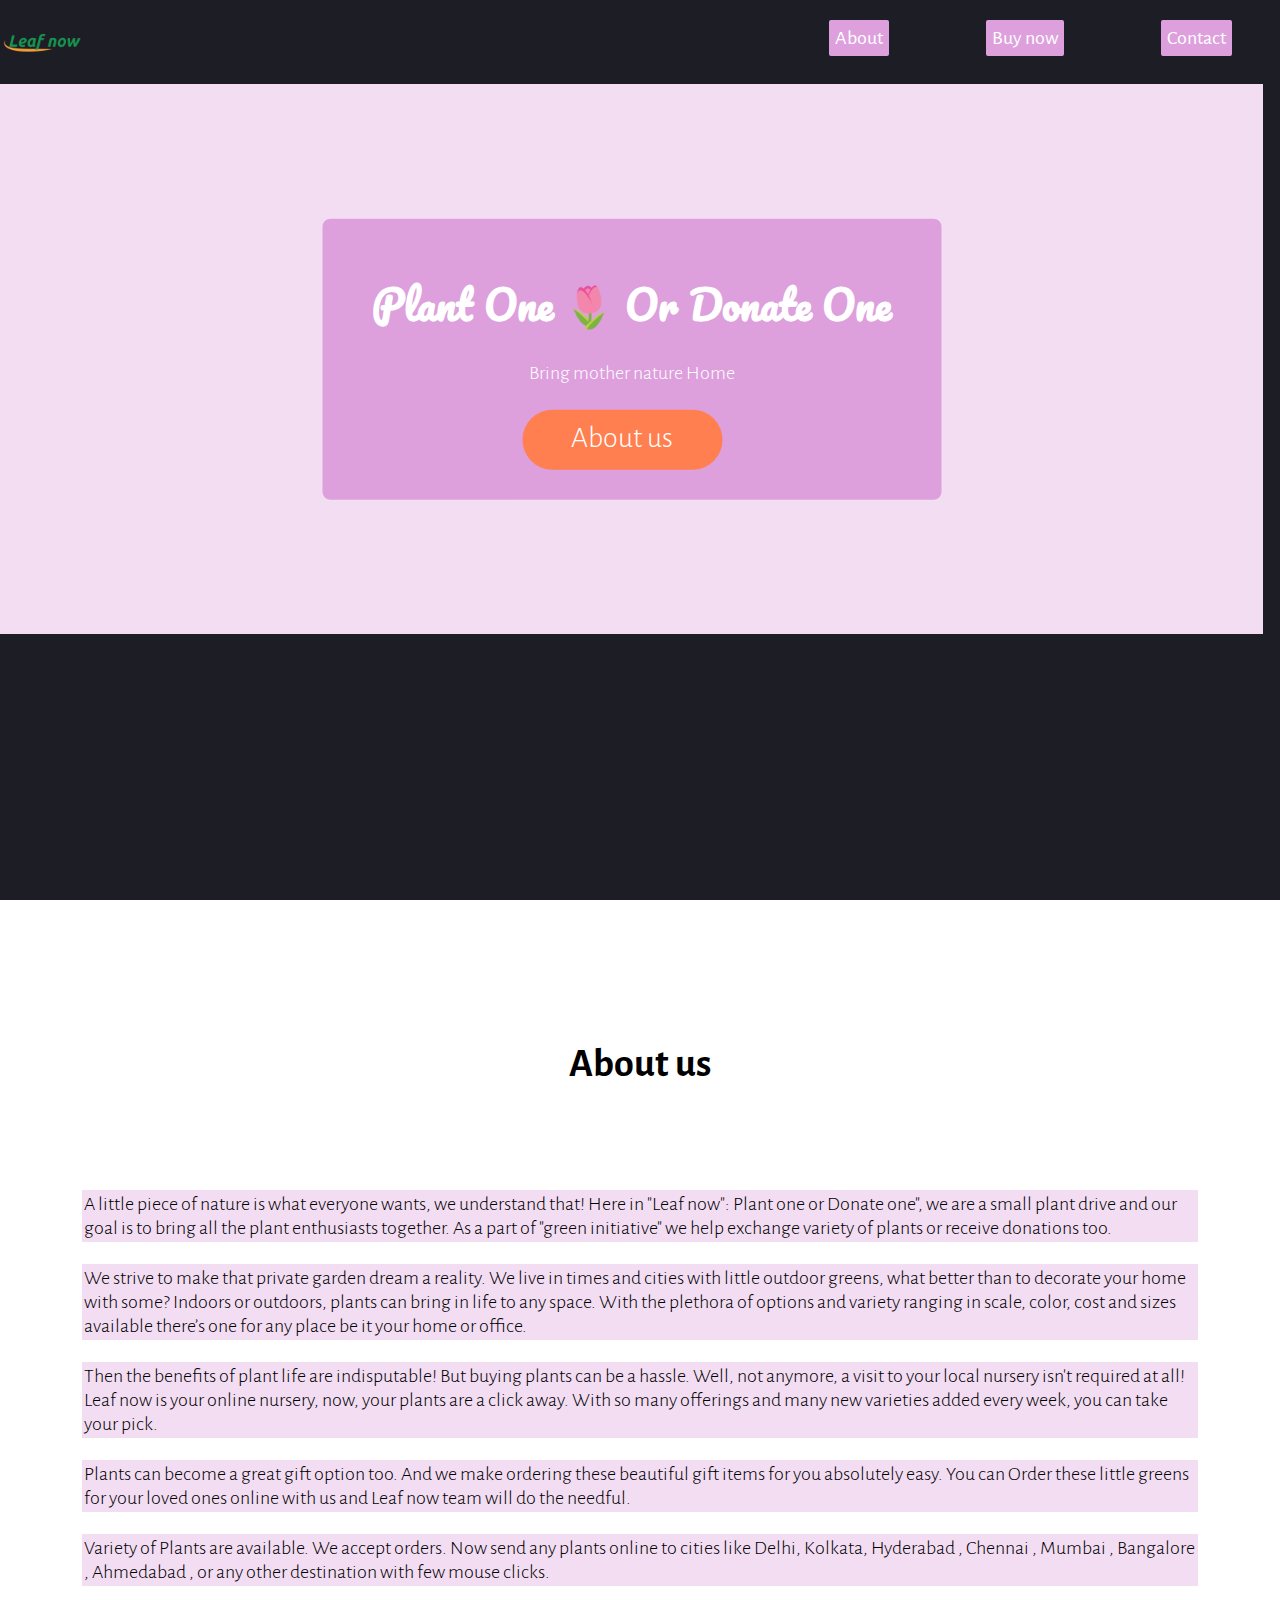
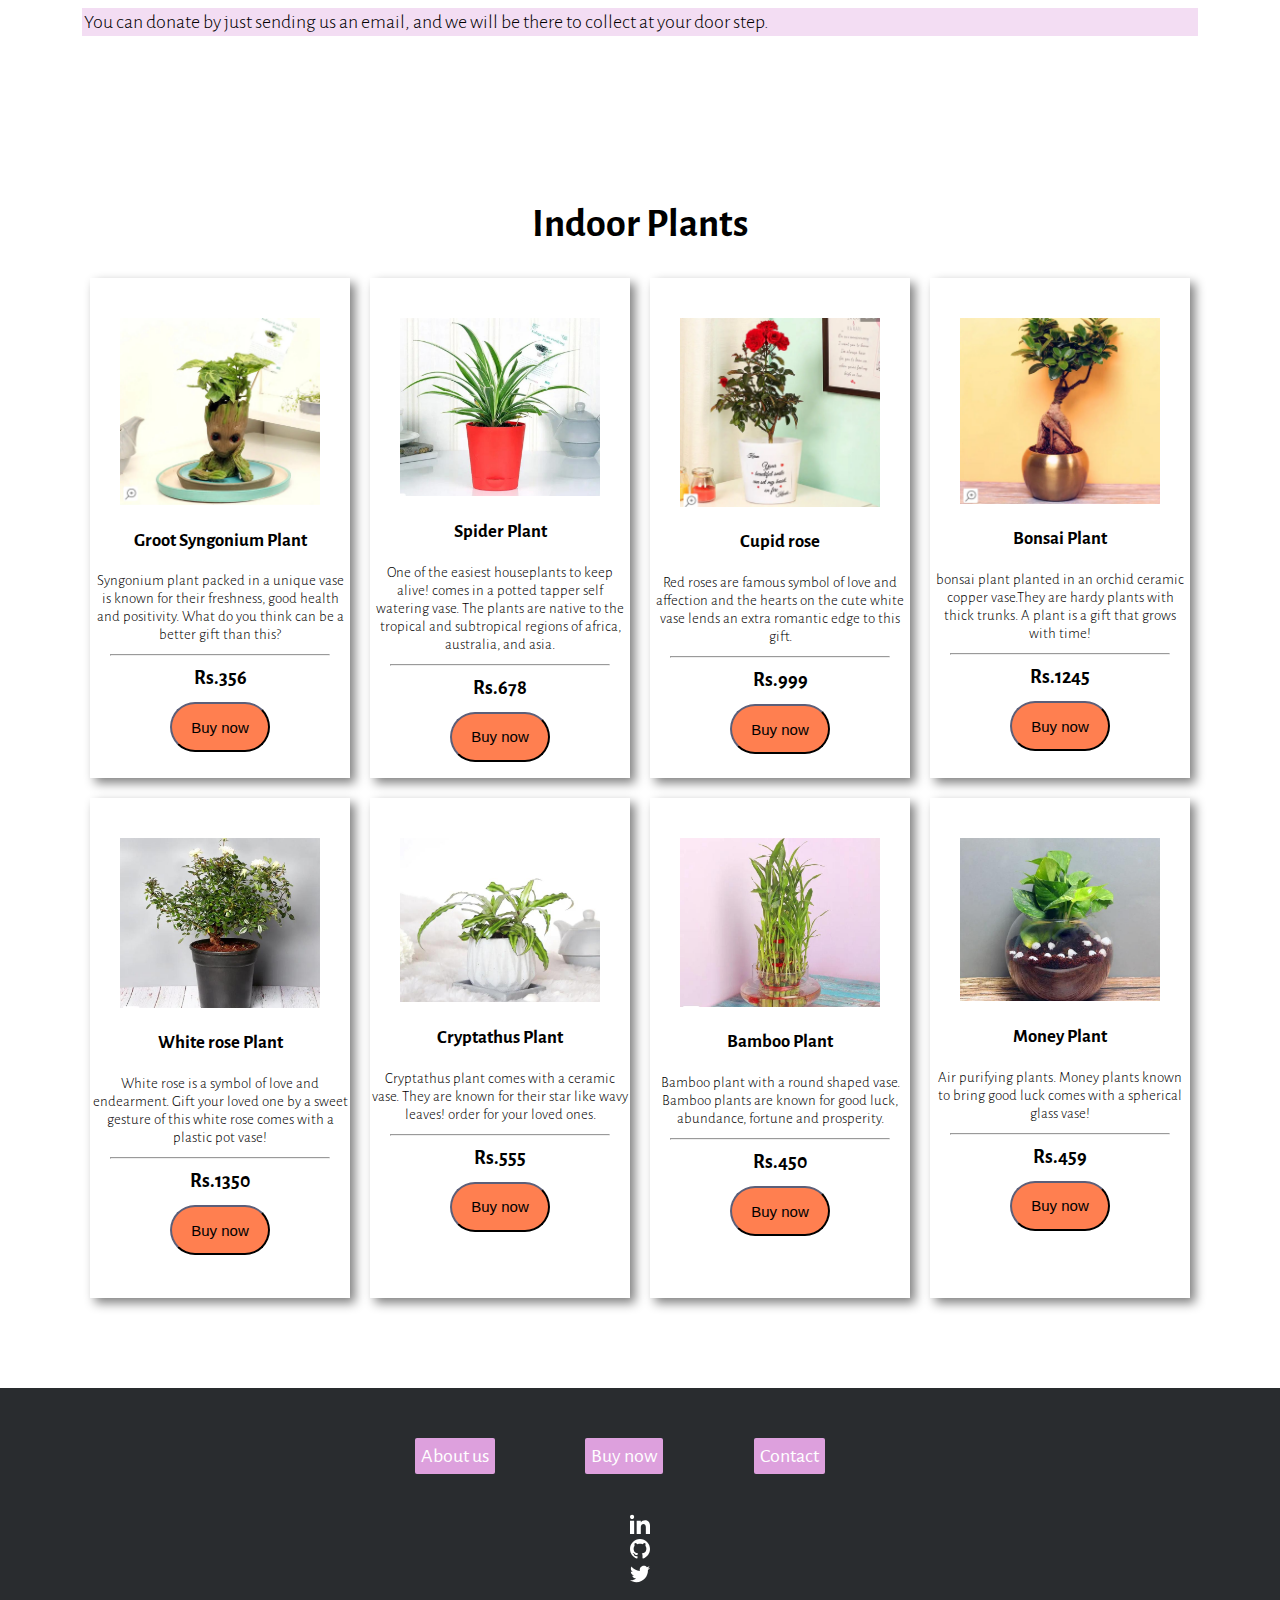
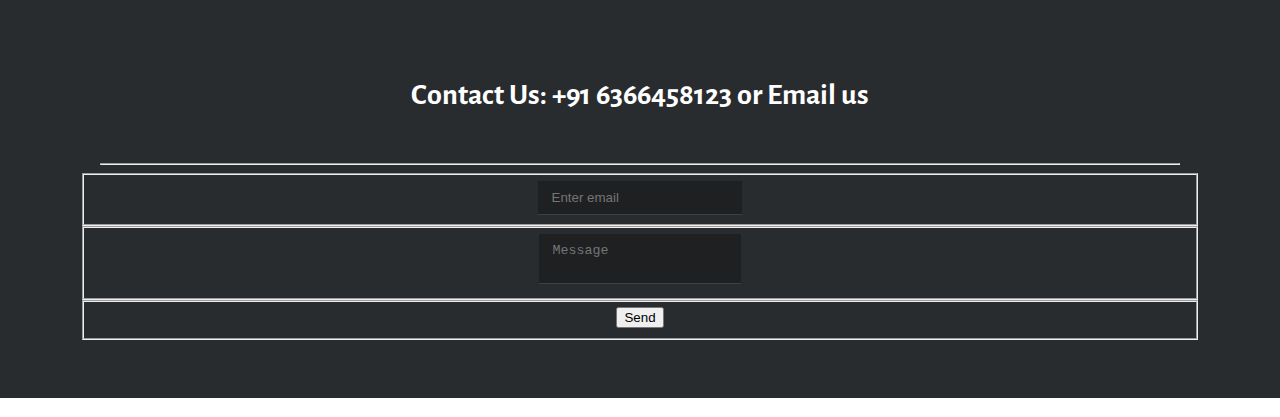
<file: index.html>
<!DOCTYPE html>
<html lang="en">
<head>
    <meta charset="UTF-8">
    <meta http-equiv="X-UA-Compatible" content="IE=edge">
    <meta name="viewport" content="width=device-width, initial-scale=1.0">
    <title>Leaf now</title>
    <link rel="stylesheet" href="leafnow.css" />
    <link rel="preconnect" href="https://fonts.gstatic.com">
    <link href="https://fonts.googleapis.com/css2?family=Fira+Sans:wght@300;400;700;800&display=swap" rel="stylesheet">
    <link rel="stylesheet" href="https://cdn.jsdelivr.net/npm/bootstrap-icons@1.5.0/font/bootstrap-icons.css" />
    <link rel="preconnect" href="https://fonts.googleapis.com">
<link rel="preconnect" href="https://fonts.gstatic.com" crossorigin>
<link href="https://fonts.googleapis.com/css2?family=Pacifico&display=swap" rel="stylesheet">

</head>
<body>
   <section class="hero">
      <div class="navbar"> 
          <nav>
           <img class="logo" src="logo.png" alt="Harshatha's logo" height="80" width="80" />
           <div><ul id="nav-list">
               <li><a href="#about-me">About</a></li>
               <li><a href="#projects">Buy now</a></li>
               <li><a href="#contact-me">Contact</a></li>
           </ul></div>
           <button class="hamburger" id="hamburger">
            <i class="bi bi-list"></i>
           </button>
       </nav></div>

       <div class="hero-area">
        <div class="hero-text">
             <h2 class="plant-one">Plant One 🌷 Or Donate One</h2>
           <p class="mother-nature">Bring mother nature Home</p>
           <div class="button"><a href="#about-me">About us</a></div>
         </div>
        </div> 
       </section>
   
       <section class="sub-section" id="about-me"> 
       <div class="information">
           <h2 class="about-page">About us</h2>
           <p class="about-p">A little piece of nature is what everyone wants, we understand that! Here in "Leaf now": Plant one or Donate one", we are a small plant drive and our goal is to bring all the plant enthusiasts together. As a part of "green initiative" we help exchange variety of plants or receive donations too.</p>
               <p class="about-p">We strive to make that private garden dream a reality. We live in times and cities with little outdoor greens, what better than to decorate your home with some? Indoors or outdoors, plants can bring in life to any space. With the plethora of options and variety ranging in scale, color, cost and sizes available there’s one for any place be it your home or office.</p> 
            
            <p class="about-p">Then the benefits of plant life are indisputable! But buying plants can be a hassle. Well, not anymore, a visit to your local nursery isn't required at all! Leaf now is your online nursery, now, your plants are a click away. With so many offerings and many new varieties added every week, you can take your pick.</p>
            
           <p class="about-p"> Plants can become a great gift option too. And we make ordering these beautiful gift items for you absolutely easy. You can Order these little greens for your loved ones online with us and Leaf now team will do the needful.</p>
            
           <p class="about-p"> Variety of Plants are available. We accept orders. Now send any plants online to cities like Delhi, Kolkata, Hyderabad , Chennai , Mumbai , Bangalore , Ahmedabad , or any other destination with few mouse clicks.</p>
           <p class="about-p">You can donate by just sending us an email, and we will be there to collect at your door step.</p>

        </div>
           <div class="headshot-container">
           
           
   </section>
   
   <section class="sub-section-new" id="projects">
       <h2 class="buy-now">Indoor Plants</h2>
       
       <div class="project-container1">
       <div class="project-card1">
           <img class="project-image" src="p1.jpeg" alt="project-one" />
           <h3>Groot Syngonium Plant</h3>
           <p class="subtext">Syngonium plant packed in a unique vase is known for their freshness, good health and positivity. What do you think can be a better gift than this?</p>
           <hr/>
           <p class="price">Rs.356</p>
           <button class="card-button">Buy now</button>
       </div>

       <div class="project-card1">
        <img class="project-image" src="p2.jpeg" alt="project-two" />
        <h3>Spider Plant</h3>
        <p class="subtext">One of the easiest houseplants to keep alive! comes in a potted tapper self watering vase. The plants are native to the tropical and subtropical regions of africa, australia, and asia.</p>
        <hr/>
        <p class="price">Rs.678</p>
        <button class="card-button">Buy now</button>
    </div>
        
       <div class="project-card1">
        <img class="project-image" src="p3.jpeg" alt="project-three" />
        <h3>Cupid rose</h3>
        <p class="subtext">Red roses are famous symbol of love and affection and the hearts on the cute white vase lends an extra romantic edge to this gift.</p>
        <hr/>
        <p class="price">Rs.999</p>
        <button class="card-button">Buy now</button>
       </div>

       <div class="project-card1">
           <img class="project-image" src="p4.jpeg" alt="project-one" />
           <h3>Bonsai Plant</h3>
           <p class="subtext">bonsai plant planted in an orchid ceramic copper vase.They are hardy plants with thick trunks. A plant is a gift that grows with time!</p>
           <hr/>
           <p class="price">Rs.1245</p>
           <button class="card-button">Buy now</button>
       </div>
    </div>

    <div class="project-container2">
        <div class="project-card2">
            <img class="project-image" src="p5.jpeg" alt="project-one" />
            <h3>White rose Plant</h3>
            <p class="subtext">White rose is a symbol of love and endearment. Gift your loved one by a sweet gesture of this white rose comes with a plastic pot vase!</p>
            <hr/>
            <p class="price">Rs.1350</p>
            <button class="card-button">Buy now</button>
        </div>

        <div class="project-card2">
         <img class="project-image" src="p6.jpeg" alt="project-two" />
         <h3>Cryptathus Plant</h3>
         <p class="subtext">Cryptathus plant comes with a ceramic vase. They are known for their star like wavy leaves! order for your loved ones.</p>
         <hr/>
         <p class="price">Rs.555</p>
         <button class="card-button">Buy now</button>
        </div>

        <div class="project-card2">
         <img class="project-image" src="p7.jpeg" alt="project-three" />
         <h3>Bamboo Plant</h3>
         <p class="subtext">Bamboo plant with a round shaped vase. Bamboo plants are known for good luck, abundance, fortune and prosperity.</p>
         <hr/>
         <p class="price">Rs.450</p>
         <button class="card-button">Buy now</button>
        </div>

        <div class="project-card2">
            <img class="project-image" src="p8.jpeg" alt="project-one" />
            <h3>Money Plant</h3>
            <p class="subtext">Air purifying plants. Money plants known to bring good luck comes with a spherical glass vase!</p>
            <hr/>
            <p class="price">Rs.459</p>
            <button class="card-button">Buy now</button>
        </div>
        </div>
   </section>
   
   <footer class="footer" id="contact-me">
    <div class="container">
        <div class="row">
            <div class="col-md-5">
                <div class="row">
                    <div class="col-6">
                        <div><ul id="nav-list">
                            <li><a href="#about-me">About us</a></li>
                            <li><a href="#projects">Buy now</a></li>
                            <li><a href="#contact-me">Contact</a></li>
                        </ul></div>
                    </div>
                </div>
                <div class="socials">
                    <div> <a href="http://www.linkedin.com" target = "_blank" class="social-main">
                      <svg xmlns="http://www.w3.org/2000/svg" fill="#ffffff" width="20" height="20" viewBox="0 0 24 24"><path d="M4.98 3.5c0 1.381-1.11 2.5-2.48 2.5s-2.48-1.119-2.48-2.5c0-1.38 1.11-2.5 2.48-2.5s2.48 1.12 2.48 2.5zm.02 4.5h-5v16h5v-16zm7.982 0h-4.968v16h4.969v-8.399c0-4.67 6.029-5.052 6.029 0v8.399h4.988v-10.131c0-7.88-8.922-7.593-11.018-3.714v-2.155z"/></svg>
                  </a></div> 
                    <div> <a href="http://www.github.com" target = "_blank" class="social-main">
                      <svg xmlns="http://www.w3.org/2000/svg" fill="#ffffff" width="20" height="20" viewBox="0 0 24 24"><path d="M12 0c-6.626 0-12 5.373-12 12 0 5.302 3.438 9.8 8.207 11.387.599.111.793-.261.793-.577v-2.234c-3.338.726-4.033-1.416-4.033-1.416-.546-1.387-1.333-1.756-1.333-1.756-1.089-.745.083-.729.083-.729 1.205.084 1.839 1.237 1.839 1.237 1.07 1.834 2.807 1.304 3.492.997.107-.775.418-1.305.762-1.604-2.665-.305-5.467-1.334-5.467-5.931 0-1.311.469-2.381 1.236-3.221-.124-.303-.535-1.524.117-3.176 0 0 1.008-.322 3.301 1.23.957-.266 1.983-.399 3.003-.404 1.02.005 2.047.138 3.006.404 2.291-1.552 3.297-1.23 3.297-1.23.653 1.653.242 2.874.118 3.176.77.84 1.235 1.911 1.235 3.221 0 4.609-2.807 5.624-5.479 5.921.43.372.823 1.102.823 2.222v3.293c0 .319.192.694.801.576 4.765-1.589 8.199-6.086 8.199-11.386 0-6.627-5.373-12-12-12z"/></svg>
                  </a></div> 
                    <div> <a href="http://www.twitter.com" target = "_blank" class="social-main">
                      <svg xmlns="http://www.w3.org/2000/svg" fill="#ffffff" width="20" height="20" viewBox="0 0 24 24"><path d="M24 4.557c-.883.392-1.832.656-2.828.775 1.017-.609 1.798-1.574 2.165-2.724-.951.564-2.005.974-3.127 1.195-.897-.957-2.178-1.555-3.594-1.555-3.179 0-5.515 2.966-4.797 6.045-4.091-.205-7.719-2.165-10.148-5.144-1.29 2.213-.669 5.108 1.523 6.574-.806-.026-1.566-.247-2.229-.616-.054 2.281 1.581 4.415 3.949 4.89-.693.188-1.452.232-2.224.084.626 1.956 2.444 3.379 4.6 3.419-2.07 1.623-4.678 2.348-7.29 2.04 2.179 1.397 4.768 2.212 7.548 2.212 9.142 0 14.307-7.721 13.995-14.646.962-.695 1.797-1.562 2.457-2.549z"/></svg>
                    </div>
                <br>
            </div>

            <div class="col-md-2">
                <h5 class="text-md-right">Contact Us: +91 6366458123 or Email us</h5>
                <hr>
            </div>
            <div class="col-md-5">
                <form>
                    <fieldset class="form-group">
                        <input type="email" class="form-control" id="exampleInputEmail1" placeholder="Enter email">
                    </fieldset>
                    <fieldset class="form-group">
                        <textarea class="form-control" id="exampleMessage" placeholder="Message"></textarea>
                    </fieldset>
                    <fieldset class="form-group text-xs-right">
                        <button type="button" class="btn btn-secondary-outline btn-lg">Send</button>
                    </fieldset>
                </form>
            </div>
        </div>
    </div>
</footer>
   
   <script src="app.js"></script>
</body>
</html>
</file>
<file: leafnow.css>
@import url(https://fonts.googleapis.com/css?family=Alegreya+Sans:300);

html,
body {
  font-family: "Fira Sans", sans-serif;
  margin: 0px;
  padding: 0px;
  height: 100%;
}
section {
  height: 500px;
  background-color: white;
  /* border: 1px solid black; */
}
.mother-nature {
  text-align: center;
  padding-top: 1.5px;
  padding-bottom: 25px;
}
.hero {
  background-color: #1c1d25;
  height: 100vh;
  color: white;
  font-size: 40px;
}
footer {
  background-color: rgb(14, 9, 9);
  color: white;
  text-align: center;
  padding: 80px;
}
nav {
  top: 0px;
  left: 0px;
  display: flex;
  justify-content: space-between;
}
ul {
  display: flex;
  list-style-type: none;
  width: 500px;
  justify-content: space-around;
  font-size: 20px;
}

li {
  background-color: #dda0dd;
  border-radius: 2px;
  padding: 6px;
  /* width: 200px; */
  text-decoration: none;
}
h2 {
  text-align: center;
  font-size: 50px;
  padding: 20px;
  margin: 0;
}
.about-page {
  padding: 80px;
}
.buy-now {
  padding-top: 200px;
}
.plant-one {
  font-family: "Pacifico", cursive;
}

p {
  margin: 0;
  font-size: 20px;
  font-weight: 300;
  padding: 2px;
}
.about-p {
  background-color: #f3ddf3;
  margin: 22px;
}
.subtext {
  font-size: 15px;
  font-weight: 300;
}
.price {
  font-weight: bold;
}
.navbar {
  margin: 0px;
}
.hero-area {
  background-color: #f3ddf3;
  background-size: cover;
  background-repeat: no-repeat;
  background-position: center;
  height: 100%;
  position: relative;
  width: 1263.33px;
  height: 550px;
}

.cover-style {
  position: relative;
  width: 450px;
  height: 400px;
  background-size: cover;
  background-position: center;
}
.hero-text {
  background-color: #dda0dd;
  padding: 30px;
  border-radius: 8px;
  position: absolute;
  top: 50%;
  left: 50%;
  transform: translate(-50%, -50%);
}
.button {
  width: 200px;
  height: 50px;
  border-radius: 30px;
  background-color: coral;
  text-align: center;
  font-size: 30px;
  font-weight: 300;
  padding-top: 10px;
  margin-left: 170px;
}
.card-button {
  width: 100px;
  height: 50px;
  border-radius: 30px;
  background-color: coral;
  text-align: center;
  font-size: 15px;
  font-weight: 300;
  margin-top: 10px;
  border-color: #1c1d25;
}
.button:hover {
  background-color: #ef744b;
}
.button:active {
  background-color: #898989;
  color: #808080;
}
.socials {
  padding-top: 20px;
}
.logo {
  margin: 2px;
}
.social-main {
  margin: 20px;
}
.sub-section {
  display: flex;
  justify-content: space-around;
  padding: 60px;
}
.sub-section-new {
  height: auto;
  display: flex;
  flex-direction: column;
  text-align: center;
  padding: 80px;
}
h2 {
  font-size: 40px;
}

.headshot {
  width: 200px;
  border-radius: 150px;
}
.headshot-container {
  display: flex;
  align-items: center;
}
.project-card1 {
  width: 300px;
  height: 500px;
  box-shadow: 5px 5px 10px grey;
  margin: 10px;
}
.project-container1 {
  display: flex;
  justify-content: space-around;
}

@media only screen and(max-width: 1000px) {
  .project-container1 {
    display: flex;
    flex-wrap: wrap;
  }
}
.project-card2,
project-card2 {
  width: 300px;
  height: 500px;
  box-shadow: 5px 5px 10px grey;
  margin: 10px;
}
.project-container2 {
  display: flex;
  justify-content: space-around;
}

@media only screen and(max-width: 1000px) {
  .project-container1 {
    display: flex;
    flex-wrap: wrap;
  }
}
.project-image {
  margin-top: 40px;
  width: 200px;
}
hr {
  margin-left: 20px;
  margin-right: 20px;
}

a {
  text-decoration: none;
  color: white;
}
.hamburger {
  display: none;
}
.hamburger :focus {
  outline: 0;
}

@media only screen and (max-width: 1000px) {
  .hamburger {
    display: block;
    border: 0;
    background-color: transparent;
    color: white;
    font-size: 30px;
    margin: 20px;
  }
  ul {
    display: none;
    background-color: #2b2c38;
    margin: 0px;
    align-self: flex-end;
  }

  ul.show {
    display: block;
  }

  nav {
    display: flex;
    flex-direction: column-reverse;
    background-color: rgb(8, 0, 0);
  }
  .logo {
    display: none;
  }
}

body {
  font-family: "Alegreya Sans", sans-serif;
}

html {
  position: relative;
  height: 1000px;
}

.footer {
  position: relative;
  bottom: 0;

  /* Set the fixed height of the footer here */
  height: 300px;
}

/* Taller footer on small screens */
@media (max-width: 567em) {
  body {
    margin-bottom: 700px;
  }
  .footer {
    height: 500px;
  }
}

footer {
  padding-top: 30px;
  background-color: #292c2f;
  color: #bbb;
}

footer a {
  color: 1c1d25;
  text-decoration: none;
}

footer a:hover,
footer a:focus {
  color: #aaa;
  text-decoration: none;
  border-bottom: 1px dotted #999;
}

footer .form-control {
  background-color: #1f2022;
  box-shadow: 0 1px 0 0 rgba(255, 255, 255, 0.1);
  border: none;
  resize: none;
  color: #d1d2d2;
  padding: 0.7em 1em;
}
.col-6 {
  padding-left: 250px;
}
.text-md-right {
  font-size: 30px;
}
</file>
